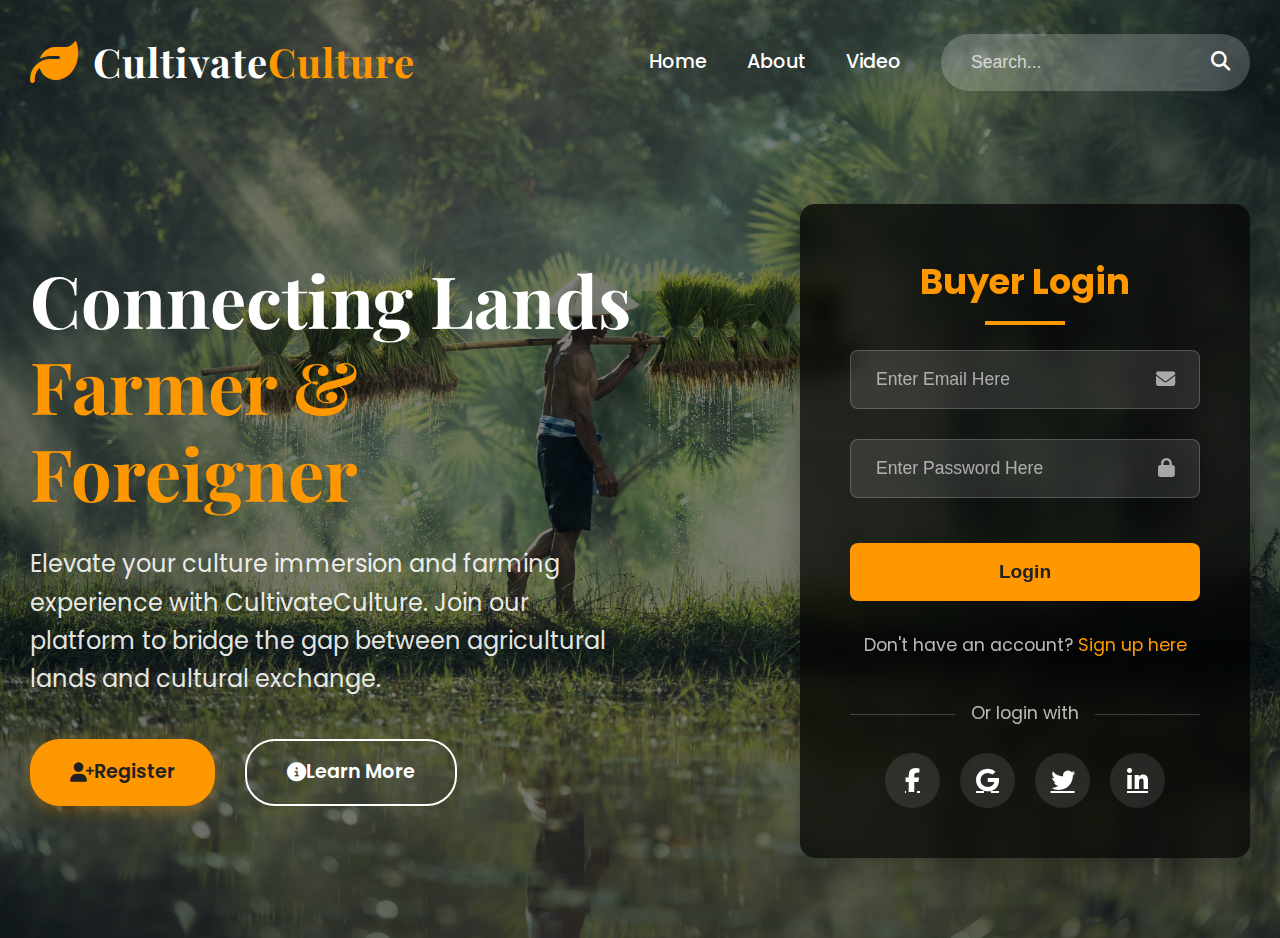
<file: index.html>
<!DOCTYPE html>
<html lang="en">
<head>
    <meta charset="UTF-8">
    <meta name="viewport" content="width=device-width, initial-scale=1.0">
    <title>CultivateCulture - Connecting Farmers & Foreigners</title>
    <link rel="stylesheet" href="https://cdnjs.cloudflare.com/ajax/libs/font-awesome/6.4.0/css/all.min.css">
    <link href="https://fonts.googleapis.com/css2?family=Poppins:wght@300;400;500;600;700&family=Playfair+Display:wght@700&display=swap" rel="stylesheet">
    <style>
        :root {
            --primary: #2e7d32;
            --secondary: #ff9800;
            --dark: #1b5e20;
            --light: #f1f8e9;
            --white: #ffffff;
            --black: #212121;
            --text: #424242;
            --gray: #757575;
            --overlay: rgba(0, 0, 0, 0.5); /* Adjusted to match previous index.html */
        }

        * {
            margin: 0;
            padding: 0;
            box-sizing: border-box;
        }

        body {
            font-family: 'Poppins', sans-serif;
            color: var(--white);
            line-height: 1.6;
            overflow-x: hidden;
            font-size: 18px;
        }

        .hero {
            background: linear-gradient(to top, var(--overlay) 50%, var(--overlay) 50%), 
                        url('./images/pexels-pixabay-235731.jpg') no-repeat center center/cover;
            min-height: 100vh;
            display: flex;
            flex-direction: column;
            position: relative;
        }

        .container {
            width: 100%;
            max-width: 1400px;
            margin: 0 auto;
            padding: 0 30px;
        }

        /* Navigation */
        .navbar {
            display: flex;
            justify-content: space-between;
            align-items: center;
            padding: 30px 0;
            position: relative;
            z-index: 10;
        }

        .logo {
            display: flex;
            align-items: center;
            text-decoration: none;
        }

        .logo-icon {
            font-size: 3rem;
            color: var(--secondary);
            margin-right: 15px;
        }

        .logo-text {
            font-family: 'Playfair Display', serif;
            font-size: 2.5rem;
            font-weight: 700;
            color: var(--white);
            letter-spacing: 1px;
        }

        .logo-text span {
            color: var(--secondary);
        }

        .nav-links {
            display: flex;
            list-style: none;
            align-items: center;
        }

        .nav-links li {
            margin-left: 40px;
        }

        .nav-links a {
            color: var(--white);
            text-decoration: none;
            font-weight: 500;
            font-size: 1.2rem;
            transition: all 0.3s ease;
            position: relative;
        }

        .nav-links a:hover {
            color: var(--secondary);
        }

        .nav-links a::after {
            content: '';
            position: absolute;
            width: 0;
            height: 3px;
            background: var(--secondary);
            bottom: -5px;
            left: 0;
            transition: width 0.3s ease;
        }

        .nav-links a:hover::after {
            width: 100%;
        }

        .search-bar {
            display: flex;
            align-items: center;
            background: rgba(255, 255, 255, 0.2);
            border-radius: 30px;
            padding: 8px 20px;
            transition: all 0.3s ease;
        }

        .search-bar:hover {
            background: rgba(255, 255, 255, 0.3);
        }

        .search-input {
            background: transparent;
            border: none;
            color: var(--white);
            padding: 10px;
            width: 250px;
            font-size: 1.1rem;
        }

        .search-input::placeholder {
            color: rgba(255, 255, 255, 0.7);
        }

        .search-input:focus {
            outline: none;
        }

        .search-btn {
            background: transparent;
            border: none;
            color: var(--white);
            cursor: pointer;
            font-size: 1.2rem;
            transition: all 0.3s ease;
        }

        .search-btn:hover {
            color: var(--secondary);
            transform: scale(1.1);
        }

        .mobile-menu-btn {
            display: none;
            background: transparent;
            border: none;
            color: var(--white);
            font-size: 2rem;
            cursor: pointer;
        }

        /* Hero Content */
        .hero-content {
            display: flex;
            flex: 1;
            align-items: center;
            padding: 80px 0;
        }

        .hero-text {
            flex: 1;
            max-width: 700px;
        }

        .hero-title {
            font-family: 'Playfair Display', serif;
            font-size: 4.5rem;
            font-weight: 700;
            line-height: 1.2;
            margin-bottom: 30px;
            color: var(--white);
        }

        .hero-title span {
            color: var(--secondary);
            display: block;
        }

        .hero-subtitle {
            font-size: 1.5rem;
            margin-bottom: 40px;
            color: rgba(255, 255, 255, 0.9);
            max-width: 600px;
        }

        .cta-buttons {
            display: flex;
            gap: 30px;
        }

        .btn {
            padding: 16px 40px;
            border-radius: 30px;
            font-weight: 600;
            text-decoration: none;
            transition: all 0.3s ease;
            display: inline-flex;
            align-items: center;
            justify-content: center;
            font-size: 1.2rem;
        }

        .btn-primary {
            background: var(--secondary);
            color: var(--black);
            box-shadow: 0 4px 15px rgba(255, 152, 0, 0.3);
        }

        .btn-primary:hover {
            background: #ffab00;
            transform: translateY(-3px);
            box-shadow: 0 6px 20px rgba(255, 152, 0, 0.4);
        }

        .btn-outline {
            border: 2px solid var(--white);
            color: var(--white);
        }

        .btn-outline:hover {
            background: rgba(255, 255, 255, 0.1);
            transform: translateY(-3px);
        }

        /* Login Form */
        .login-form-container {
            flex: 1;
            display: flex;
            justify-content: flex-end;
            max-width: 550px;
        }

        .login-form {
            background: rgba(0, 0, 0, 0.7);
            backdrop-filter: blur(10px);
            border-radius: 15px;
            padding: 50px;
            width: 100%;
            max-width: 450px;
            box-shadow: 0 10px 30px rgba(0, 0, 0, 0.3);
            animation: fadeIn 0.8s ease;
        }

        @keyframes fadeIn {
            from { opacity: 0; transform: translateY(20px); }
            to { opacity: 1; transform: translateY(0); }
        }

        .form-title {
            font-size: 2.2rem;
            margin-bottom: 40px;
            text-align: center;
            color: var(--secondary);
            position: relative;
        }

        .form-title::after {
            content: '';
            position: absolute;
            width: 80px;
            height: 4px;
            background: var(--secondary);
            bottom: -15px;
            left: 50%;
            transform: translateX(-50%);
        }

        .input-group {
            margin-bottom: 30px;
            position: relative;
        }

        .input-group input {
            width: 100%;
            padding: 18px 25px;
            background: rgba(255, 255, 255, 0.1);
            border: 1px solid rgba(255, 255, 255, 0.2);
            border-radius: 8px;
            color: var(--white);
            font-size: 1.1rem;
            transition: all 0.3s ease;
        }

        .input-group input:focus {
            outline: none;
            border-color: var(--secondary);
            background: rgba(255, 255, 255, 0.15);
        }

        .input-group input::placeholder {
            color: rgba(255, 255, 255, 0.6);
        }

        .input-icon {
            position: absolute;
            right: 25px;
            top: 50%;
            transform: translateY(-50%);
            color: rgba(255, 255, 255, 0.6);
            font-size: 1.2rem;
        }

        .login-btn {
            width: 100%;
            padding: 18px;
            background: var(--secondary);
            color: var(--black);
            border: none;
            border-radius: 8px;
            font-weight: 600;
            font-size: 1.2rem;
            cursor: pointer;
            transition: all 0.3s ease;
            margin-top: 15px;
        }

        .login-btn:hover {
            background: #ffab00;
            transform: translateY(-3px);
            box-shadow: 0 5px 15px rgba(255, 152, 0, 0.4);
        }

        .form-footer {
            text-align: center;
            margin-top: 30px;
            color: rgba(255, 255, 255, 0.7);
            font-size: 1.1rem;
        }

        .form-footer a {
            color: var(--secondary);
            text-decoration: none;
            transition: all 0.3s ease;
        }

        .form-footer a:hover {
            text-decoration: underline;
        }

        .social-login {
            margin-top: 40px;
        }

        .social-title {
            text-align: center;
            color: rgba(255, 255, 255, 0.7);
            margin-bottom: 25px;
            position: relative;
            font-size: 1.1rem;
        }

        .social-title::before,
        .social-title::after {
            content: '';
            position: absolute;
            top: 50%;
            width: 30%;
            height: 1px;
            background: rgba(255, 255, 255, 0.2);
        }

        .social-title::before {
            left: 0;
        }

        .social-title::after {
            right: 0;
        }

        .social-icons {
            display: flex;
            justify-content: center;
            gap: 20px;
        }

        .social-icon {
            width: 55px;
            height: 55px;
            border-radius: 50%;
            background: rgba(255, 255, 255, 0.1);
            display: flex;
            align-items: center;
            justify-content: center;
            color: var(--white);
            font-size: 1.5rem;
            transition: all 0.3s ease;
        }

        .social-icon:hover {
            background: var(--secondary);
            color: var(--black);
            transform: translateY(-3px);
        }

        /* Responsive Design */
        @media (max-width: 1200px) {
            .hero-title {
                font-size: 4rem;
            }
            
            .hero-subtitle {
                font-size: 1.3rem;
            }
        }

        @media (max-width: 992px) {
            .hero-title {
                font-size: 3.5rem;
            }
            
            .hero-content {
                flex-direction: column;
                text-align: center;
                padding: 60px 0;
            }
            
            .hero-text {
                max-width: 100%;
                margin-bottom: 50px;
            }
            
            .cta-buttons {
                justify-content: center;
            }
            
            .login-form-container {
                justify-content: center;
                max-width: 100%;
            }
            
            .login-form {
                max-width: 500px;
            }
        }

        @media (max-width: 768px) {
            .navbar {
                padding: 20px 0;
            }
            
            .logo-text {
                font-size: 2rem;
            }
            
            .logo-icon {
                font-size: 2.5rem;
            }
            
            .nav-links {
                position: fixed;
                top: 0;
                right: -100%;
                width: 80%;
                max-width: 300px;
                height: 100vh;
                background: rgba(0, 0, 0, 0.9);
                backdrop-filter: blur(10px);
                flex-direction: column;
                justify-content: center;
                align-items: center;
                transition: all 0.5s ease;
                z-index: 100;
            }
            
            .nav-links.active {
                right: 0;
            }
            
            .nav-links li {
                margin: 20px 0;
            }
            
            .mobile-menu-btn {
                display: block;
                z-index: 101;
            }
            
            .search-bar {
                display: none;
            }
            
            .hero-title {
                font-size: 3rem;
            }
            
            .hero-subtitle {
                font-size: 1.2rem;
            }
            
            .btn {
                padding: 14px 30px;
                font-size: 1.1rem;
            }
            
            .login-form {
                padding: 40px;
            }
            
            .form-title {
                font-size: 2rem;
            }
        }

        @media (max-width: 576px) {
            .hero-title {
                font-size: 2.5rem;
            }
            
            .hero-subtitle {
                font-size: 1.1rem;
            }
            
            .cta-buttons {
                flex-direction: column;
                gap: 20px;
            }
            
            .btn {
                width: 100%;
            }
            
            .login-form {
                padding: 30px;
            }
            
            .form-title {
                font-size: 1.8rem;
            }
            
            .input-group input {
                padding: 15px 20px;
            }
        }
    </style>
</head>
<body>
    <section class="hero">
        <div class="container">
            <!-- Navigation -->
            <nav class="navbar">
                <a href="#" class="logo">
                    <i class="fas fa-leaf logo-icon"></i>
                    <span class="logo-text">Cultivate<span>Culture</span></span>
                </a>
                
                <ul class="nav-links">
                    <li><a href="#">Home</a></li>
                    <li><a href="https://gamma.app/docs/Introduction-to-Cultivateculture--nfmfxsi9znyk40w">About</a></li>
                    <li><a href="./video.html">Video</a></li>
                    <li>
                        <div class="search-bar">
                            <input type="text" class="search-input" placeholder="Search...">
                            <button class="search-btn"><i class="fas fa-search"></i></button>
                        </div>
                    </li>
                </ul>
                
                <button class="mobile-menu-btn">
                    <i class="fas fa-bars"></i>
                </button>
            </nav>
        </div>

        <!-- Hero Content -->
        <div class="container">
            <div class="hero-content">
                <div class="hero-text">
                    <h1 class="hero-title">
                        Connecting Lands <span>Farmer & Foreigner</span>
                    </h1>
                    <p class="hero-subtitle">
                        Elevate your culture immersion and farming experience with CultivateCulture. 
                        Join our platform to bridge the gap between agricultural lands and cultural exchange.
                    </p>
                    <div class="cta-buttons">
                        <a href="./register.html" class="btn btn-primary">
                            <i class="fas fa-user-plus mr-2"></i> Register
                        </a>
                        <a href="#learn-more" class="btn btn-outline">
                            <i class="fas fa-info-circle mr-2"></i> Learn More
                        </a>
                    </div>
                </div>

                <!-- Login Form -->
                <div class="login-form-container">
                    <div class="login-form">
                        <h2 class="form-title">Buyer Login</h2>
                        
                        <div class="input-group">
                            <input type="email" placeholder="Enter Email Here" required>
                            <i class="fas fa-envelope input-icon"></i>
                        </div>
                        
                        <div class="input-group">
                            <input type="password" placeholder="Enter Password Here" required>
                            <i class="fas fa-lock input-icon"></i>
                        </div>
                        
                        <button class="login-btn">
                            <a href="./TRY HTMLS/index.html" style="text-decoration: none; color: inherit;">Login</a>
                        </button>
                        
                        <div class="form-footer">
                            Don't have an account? <a href="./register.html">Sign up here</a>
                        </div>
                        
                        <div class="social-login">
                            <div class="social-title">Or login with</div>
                            <div class="social-icons">
                                <a href="#" class="social-icon"><i class="fab fa-facebook-f"></i></a>
                                <a href="#" class="social-icon"><i class="fab fa-google"></i></a>
                                <a href="#" class="social-icon"><i class="fab fa-twitter"></i></a>
                                <a href="#" class="social-icon"><i class="fab fa-linkedin-in"></i></a>
                            </div>
                        </div>
                    </div>
                </div>
            </div>
        </div>
    </section>

    <script>
        // Mobile Menu Toggle
        const mobileMenuBtn = document.querySelector('.mobile-menu-btn');
        const navLinks = document.querySelector('.nav-links');
        
        mobileMenuBtn.addEventListener('click', () => {
            navLinks.classList.toggle('active');
            mobileMenuBtn.innerHTML = navLinks.classList.contains('active') 
                ? '<i class="fas fa-times"></i>' 
                : '<i class="fas fa-bars"></i>';
        });
        
        // Close menu when clicking on a link
        document.querySelectorAll('.nav-links a').forEach(link => {
            link.addEventListener('click', () => {
                navLinks.classList.remove('active');
                mobileMenuBtn.innerHTML = '<i class="fas fa-bars"></i>';
            });
        });
        
        // Smooth scrolling for anchor links
        document.querySelectorAll('a[href^="#"]').forEach(anchor => {
            anchor.addEventListener('click', function(e) {
                e.preventDefault();
                document.querySelector(this.getAttribute('href')).scrollIntoView({
                    behavior: 'smooth'
                });
            });
        });
    </script>
</body>
</html>
</file>
